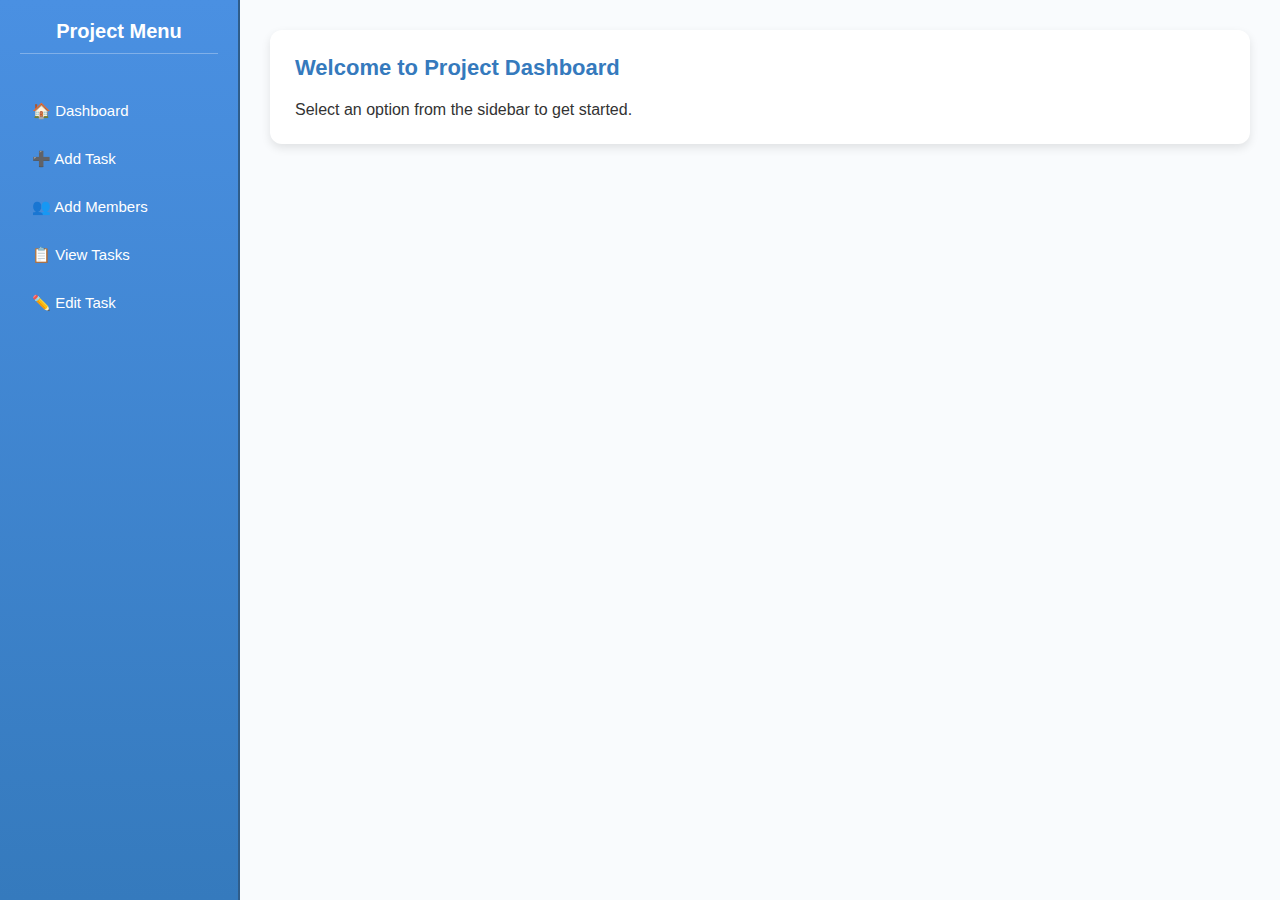
<file: projecttask.html>
<!DOCTYPE html>
<html lang="en">
<head>
  <meta charset="UTF-8">
  <title>Project Dashboard</title>
  <link rel="stylesheet" href="style.css">
</head>
<body>
  <div class="container">

    <!-- Sidebar -->
    <aside class="sidebar">
      <h2>Project Menu</h2>
      <ul>
        <li onclick="showPage('dashboard')">🏠 Dashboard</li>
        <li onclick="showPage('addTask')">➕ Add Task</li>
        <li onclick="showPage('addMember')">👥 Add Members</li>
        <li onclick="showPage('viewTasks')">📋 View Tasks</li>
        <li onclick="showPage('editTask')">✏️ Edit Task</li>
      </ul>
    </aside>

    <!-- Main content -->
    <main class="content" id="mainContent">
      <!-- Dynamic pages will be injected here -->
    </main>
  </div>

  <script>
    const API_BASE = "http://localhost:5000"; // Change to your backend

    const pages = {
      dashboard: `
        <section class="section">
          <h2>Welcome to Project Dashboard</h2>
          <p>Select an option from the sidebar to get started.</p>
        </section>
      `,
      addTask: `
        <section class="section">
          <h2>Add Task</h2>
          <form id="taskForm">
            <input type="text" name="name" placeholder="Task Name" required>
            <input type="text" name="tags" placeholder="Tags (comma separated)">
            <input type="date" name="deadline">
            <select name="priority">
              <option>Low</option>
              <option>Medium</option>
              <option>High</option>
            </select>
            <select name="assignee" id="assigneeDropdown" required>
              <option value="">-- Select Member --</option>
            </select>
            <select name="role" required>
              <option value="">-- Select Role --</option>
              <option value="Developer">Developer</option>
              <option value="Tester">Tester</option>
              <option value="Designer">Designer</option>
              <option value="Manager">Manager</option>
            </select>
            <textarea name="description" placeholder="Description"></textarea>
            <button type="submit">Add Task</button>
          </form>
        </section>
      `,
      addMember: `
        <section class="section">
          <h2>Add Member to Project</h2>
          <form id="memberForm">
            <input type="text" name="name" placeholder="Member Name" required>
            <input type="email" name="email" placeholder="Member Email" required>
            <select name="role" required>
              <option value="">-- Select Role --</option>
              <option value="Developer">Developer</option>
              <option value="Tester">Tester</option>
              <option value="Designer">Designer</option>
              <option value="Manager">Manager</option>
            </select>
            <button type="submit">Add Member</button>
          </form>
          <h3>Current Members</h3>
          <ul id="memberList"></ul>
        </section>
      `,
      viewTasks: `
        <section class="section">
          <h2>Assigned Tasks</h2>
          <table id="taskTable">
            <thead>
              <tr>
                <th>Name</th>
                <th>Assignee</th>
                <th>Deadline</th>
                <th>Status</th>
              </tr>
            </thead>
            <tbody></tbody>
          </table>
        </section>
      `,
      editTask: `
        <section class="section">
          <h2>Edit Task</h2>
          <form id="editTaskForm">
            <input type="number" name="task_id" placeholder="Task ID" required>
            <input type="text" name="name" placeholder="New Task Name">
            <select name="status">
              <option value="Pending">Pending</option>
              <option value="In Progress">In Progress</option>
              <option value="Completed">Completed</option>
            </select>
            <button type="submit">Update Task</button>
          </form>
        </section>
      `
    };

    function showPage(page) {
      const main = document.getElementById("mainContent");
      main.innerHTML = pages[page];

      // Load dynamic content if needed
      if (page === "addTask") loadMembers();
      if (page === "addMember") loadMembersList();
      if (page === "viewTasks") loadTasks();
      if (page === "editTask") console.log("Edit page loaded");
    }

    // Add Task
    document.body.addEventListener("submit", async e => {
      if (e.target.id === "taskForm") {
        e.preventDefault();
        const formData = Object.fromEntries(new FormData(e.target).entries());
        const res = await fetch(`${API_BASE}/tasks`, {
          method: "POST",
          headers: { "Content-Type": "application/json" },
          body: JSON.stringify(formData)
        });
        const data = await res.json();
        alert(data.message || "Task added!");
        e.target.reset();
      }

      if (e.target.id === "memberForm") {
        e.preventDefault();
        const formData = Object.fromEntries(new FormData(e.target).entries());
        const res = await fetch(`${API_BASE}/projects/1/members`, {
          method: "POST",
          headers: { "Content-Type": "application/json" },
          body: JSON.stringify(formData)
        });
        const data = await res.json();
        alert(data.message || "Member added!");
        e.target.reset();
        loadMembersList();
      }

      if (e.target.id === "editTaskForm") {
        e.preventDefault();
        const formData = Object.fromEntries(new FormData(e.target).entries());
        const res = await fetch(`${API_BASE}/tasks/${formData.task_id}`, {
          method: "PUT",
          headers: { "Content-Type": "application/json" },
          body: JSON.stringify(formData)
        });
        const data = await res.json();
        alert(data.message || "Task updated!");
        e.target.reset();
      }
    });

    // Load Members Dropdown
    async function loadMembers() {
      try {
        const res = await fetch(`${API_BASE}/projects/1/members`);
        const members = await res.json();
        const dropdown = document.getElementById("assigneeDropdown");
        dropdown.innerHTML = `<option value="">-- Select Member --</option>`;
        members.forEach(m => {
          const option = document.createElement("option");
          option.value = m.id;
          option.textContent = m.name;
          dropdown.appendChild(option);
        });
      } catch (err) { console.error(err); }
    }

    // Load Member List
    async function loadMembersList() {
      try {
        const res = await fetch(`${API_BASE}/projects/1/members`);
        const members = await res.json();
        const list = document.getElementById("memberList");
        list.innerHTML = "";
        members.forEach(m => {
          const li = document.createElement("li");
          li.textContent = `${m.name} (${m.role})`;
          list.appendChild(li);
        });
      } catch (err) { console.error(err); }
    }

    // Load Tasks Table
    async function loadTasks() {
      try {
        const res = await fetch(`${API_BASE}/projects/1/tasks`);
        const tasks = await res.json();
        const tbody = document.querySelector("#taskTable tbody");
        tbody.innerHTML = "";
        tasks.forEach(task => {
          tbody.innerHTML += `
            <tr>
              <td>${task.name}</td>
              <td>${task.assignee_name || "Unassigned"}</td>
              <td>${task.deadline || "-"}</td>
              <td>${task.status}</td>
            </tr>
          `;
        });
      } catch (err) { console.error(err); }
    }

    // Load default page
    showPage("dashboard");
  </script>
</body>
</html>
</file>
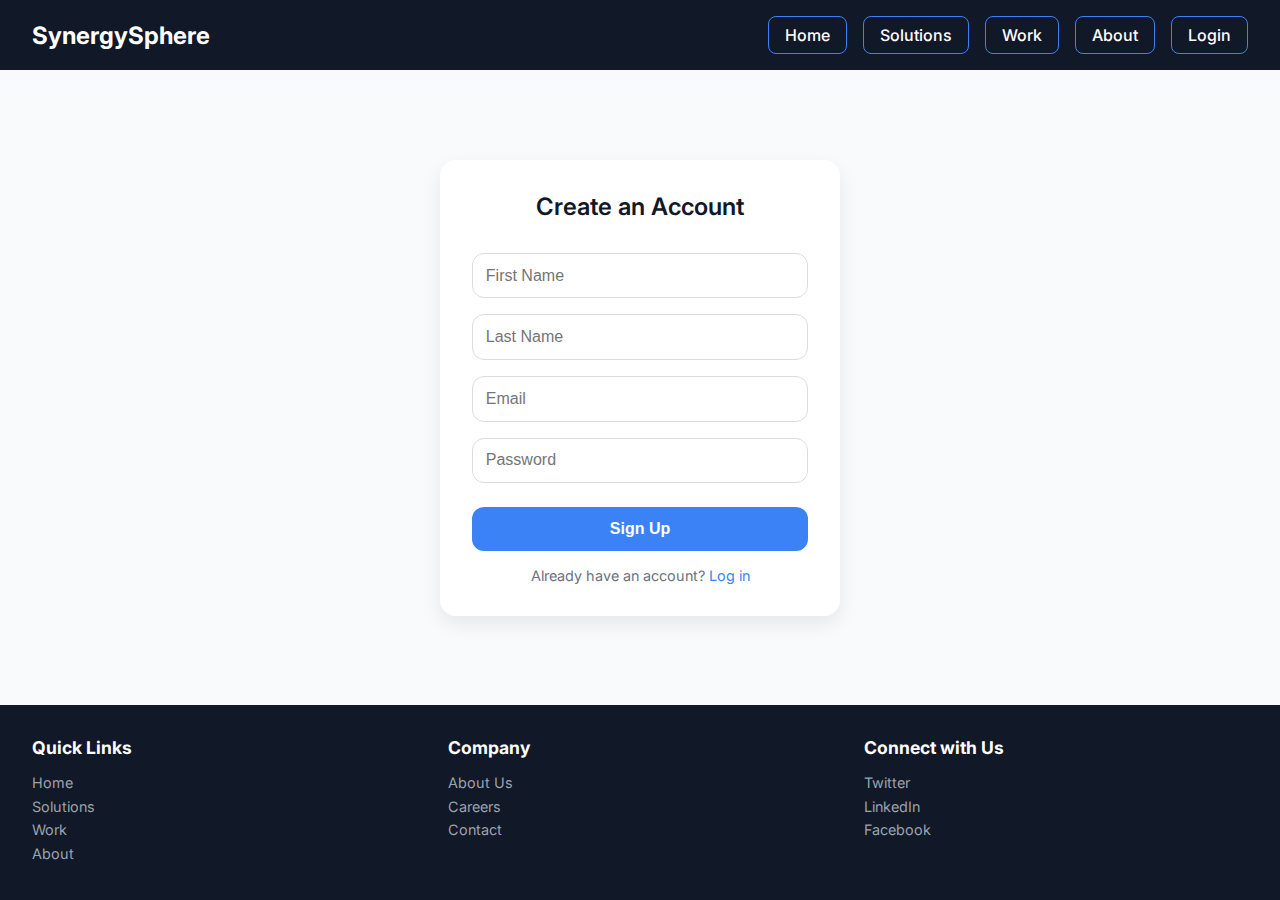
<file: signup.html>
<!DOCTYPE html>
<html lang="en">
<head>
  <meta charset="UTF-8">
  <meta name="viewport" content="width=device-width, initial-scale=1.0">
  <title>SynergySphere - Sign Up</title>
  <link href="https://fonts.googleapis.com/css2?family=Inter:wght@400;600;700&display=swap" rel="stylesheet">
  <style>
    /* ===== General Styles ===== */
    * {
      margin: 0;
      padding: 0;
      box-sizing: border-box;
    }
    body {
      font-family: 'Inter', sans-serif;
      background: #f9fafb;
      color: #111827;
      display: flex;
      flex-direction: column;
      min-height: 100vh;
    }

    a {
      text-decoration: none;
      color: #3B82F6;
      transition: 0.3s;
    }
    a:hover {
      color: #2563EB;
    }

    /* ===== Navbar ===== */
    .navbar {
      display: flex;
      justify-content: space-between;
      align-items: center;
      padding: 1rem 2rem;
      background: #111827;
      color: #fff;
    }
    .navbar h1 {
      font-size: 1.5rem;
      font-weight: 700;
    }
    .nav-links {
      display: flex;
      gap: 1rem;
    }
    .nav-links a {
      color: #fff;
      font-weight: 500;
      padding: 0.5rem 1rem;
      border: 1px solid #3B82F6;
      border-radius: 8px;
      background: transparent;
      transition: all 0.3s ease;
    }
    .nav-links a:hover {
      background: #3B82F6;
      color: #fff;
      transform: translateY(-2px);
      box-shadow: 0 4px 8px rgba(0,0,0,0.2);
    }

    /* ===== Form Container ===== */
    .form-container {
      flex: 1;
      display: flex;
      justify-content: center;
      align-items: center;
      padding: 2rem;
    }
    .form-box {
      background: #fff;
      padding: 2rem;
      border-radius: 16px;
      box-shadow: 0 8px 20px rgba(0,0,0,0.08);
      width: 100%;
      max-width: 400px;
      text-align: center;
    }
    .form-box h2 {
      margin-bottom: 1.5rem;
      font-weight: 600;
    }
    .form-box input {
      width: 100%;
      padding: 0.8rem;
      margin: 0.5rem 0;
      border: 1px solid #ddd;
      border-radius: 12px;
      font-size: 1rem;
    }
    .form-box input:focus {
      border-color: #3B82F6;
      outline: none;
      box-shadow: 0 0 0 3px rgba(59,130,246,0.2);
    }
    .form-box button {
      width: 100%;
      padding: 0.8rem;
      margin-top: 1rem;
      background: #3B82F6;
      color: #fff;
      border: none;
      border-radius: 12px;
      font-size: 1rem;
      font-weight: 600;
      cursor: pointer;
      transition: 0.3s;
    }
    .form-box button:hover {
      background: #2563EB;
    }
    .alt-text {
      margin-top: 1rem;
      font-size: 0.9rem;
      color: #6B7280;
    }

    /* ===== Footer ===== */
    footer {
      background: #111827;
      color: #fff;
      padding: 2rem;
      display: flex;
      justify-content: space-between;
      flex-wrap: wrap;
      gap: 2rem;
    }
    footer div {
      flex: 1;
      min-width: 150px;
    }
    footer h4 {
      margin-bottom: 1rem;
      font-size: 1.1rem;
    }
    footer a {
      display: block;
      margin: 0.4rem 0;
      color: #9CA3AF;
      font-size: 0.9rem;
    }
    footer a:hover {
      color: #fff;
    }
  </style>
</head>
<body>
  
  <!-- ===== Navbar ===== -->
  <nav class="navbar">
    <h1>SynergySphere</h1>
    <div class="nav-links">
      <a href="index.html">Home</a>
      <a href="solutions.html">Solutions</a>
      <a href="work.html">Work</a>
      <a href="about.html">About</a>
      <a href="login.html">Login</a>
    </div>
  </nav>

  <!-- ===== Sign Up Form ===== -->
  <div class="form-container">
    <div class="form-box">
      <h2>Create an Account</h2>
      <form action="dashboard.html" method="POST">
        <input type="text" placeholder="First Name" name="first_name" required>
        <input type="text" placeholder="Last Name" name="last_name" required>
        <input type="email" placeholder="Email" name="email" required>
        <input type="password" placeholder="Password" name="password" required>
        <button type="submit">Sign Up</button>
      </form>
      <div class="alt-text">
        Already have an account? <a href="login.html">Log in</a>
      </div>
    </div>
  </div>

  <!-- ===== Footer ===== -->
  <footer>
    <div>
      <h4>Quick Links</h4>
      <a href="index.html">Home</a>
      <a href="solutions.html">Solutions</a>
      <a href="work.html">Work</a>
      <a href="about.html">About</a>
    </div>
    <div>
      <h4>Company</h4>
      <a href="about.html">About Us</a>
      <a href="careers.html">Careers</a>
      <a href="contact.html">Contact</a>
    </div>
    <div>
      <h4>Connect with Us</h4>
      <a href="https://twitter.com" target="_blank">Twitter</a>
      <a href="https://linkedin.com" target="_blank">LinkedIn</a>
      <a href="https://facebook.com" target="_blank">Facebook</a>
    </div>
  </footer>

</body>
</html>
</file>
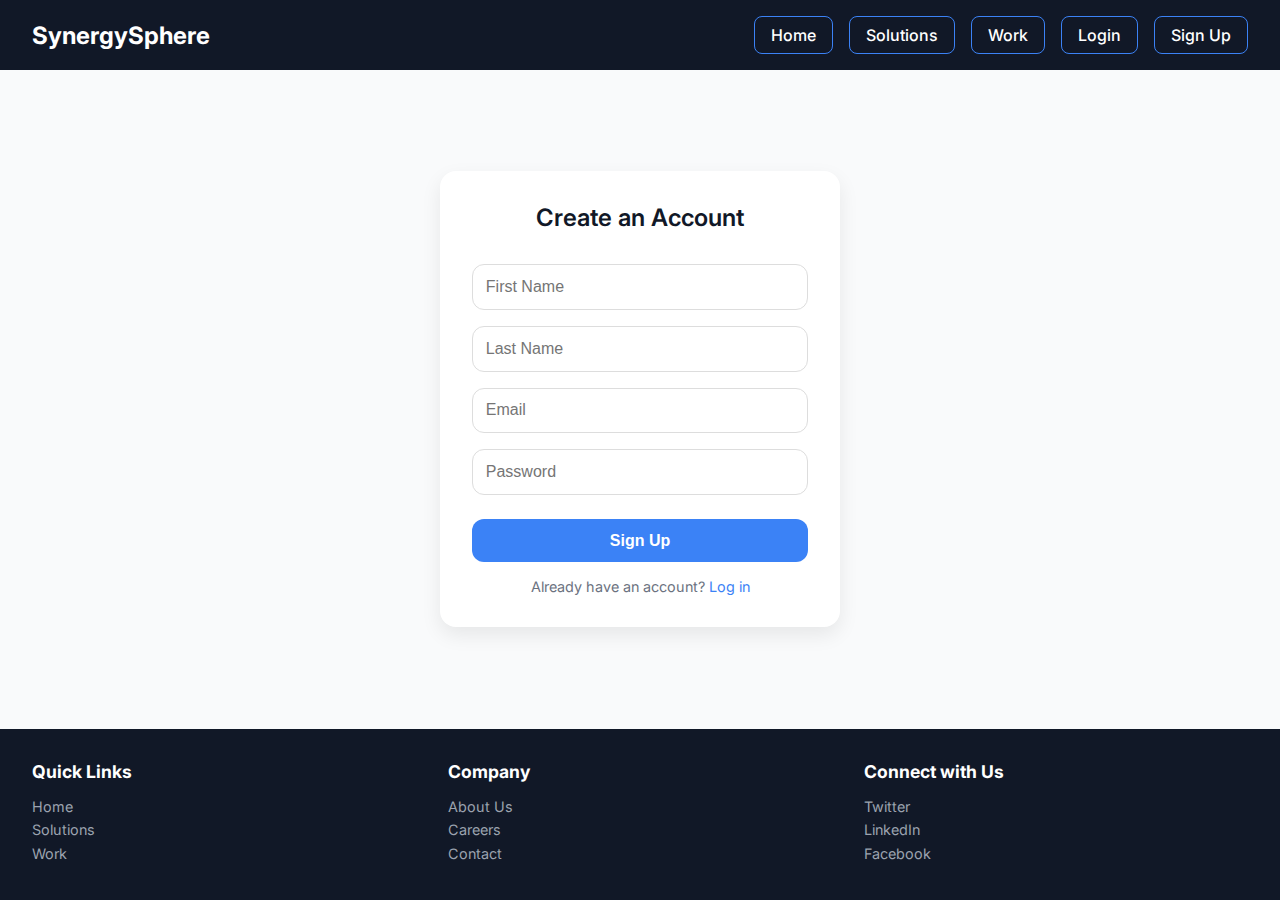
<file: trial.html>
<!DOCTYPE html>
<html lang="en">
<head>
  <meta charset="UTF-8">
  <meta name="viewport" content="width=device-width, initial-scale=1.0">
  <title>SynergySphere - Sign Up</title>
  <link href="https://fonts.googleapis.com/css2?family=Inter:wght@400;600;700&display=swap" rel="stylesheet">
  <style>
    /* ===== General Styles ===== */
    * {
      margin: 0;
      padding: 0;
      box-sizing: border-box;
    }
    body {
      font-family: 'Inter', sans-serif;
      background: #f9fafb;
      color: #111827;
      display: flex;
      flex-direction: column;
      min-height: 100vh;
    }

    a {
      text-decoration: none;
      color: #3B82F6;
      transition: 0.3s;
    }
    a:hover {
      color: #2563EB;
    }

    /* ===== Navbar ===== */
    .navbar {
      display: flex;
      justify-content: space-between;
      align-items: center;
      padding: 1rem 2rem;
      background: #111827;
      color: #fff;
    }
    .navbar h1 {
      font-size: 1.5rem;
      font-weight: 700;
    }
    .nav-links {
      display: flex;
      gap: 1rem;
    }
    .nav-links a {
      color: #fff;
      font-weight: 500;
      padding: 0.5rem 1rem;
      border: 1px solid #3B82F6;
      border-radius: 8px;
      background: transparent;
      transition: all 0.3s ease;
    }
    .nav-links a:hover {
      background: #3B82F6;
      color: #fff;
      transform: translateY(-2px);
      box-shadow: 0 4px 8px rgba(0,0,0,0.2);
    }

    /* ===== Form Container ===== */
    .form-container {
      flex: 1;
      display: flex;
      justify-content: center;
      align-items: center;
      padding: 2rem;
    }
    .form-box {
      background: #fff;
      padding: 2rem;
      border-radius: 16px;
      box-shadow: 0 8px 20px rgba(0,0,0,0.08);
      width: 100%;
      max-width: 400px;
      text-align: center;
    }
    .form-box h2 {
      margin-bottom: 1.5rem;
      font-weight: 600;
    }
    .form-box input {
      width: 100%;
      padding: 0.8rem;
      margin: 0.5rem 0;
      border: 1px solid #ddd;
      border-radius: 12px;
      font-size: 1rem;
    }
    .form-box input:focus {
      border-color: #3B82F6;
      outline: none;
      box-shadow: 0 0 0 3px rgba(59,130,246,0.2);
    }
    .form-box button {
      width: 100%;
      padding: 0.8rem;
      margin-top: 1rem;
      background: #3B82F6;
      color: #fff;
      border: none;
      border-radius: 12px;
      font-size: 1rem;
      font-weight: 600;
      cursor: pointer;
      transition: 0.3s;
    }
    .form-box button:hover {
      background: #2563EB;
    }
    .alt-text {
      margin-top: 1rem;
      font-size: 0.9rem;
      color: #6B7280;
    }

    /* ===== Footer ===== */
    footer {
      background: #111827;
      color: #fff;
      padding: 2rem;
      display: flex;
      justify-content: space-between;
      flex-wrap: wrap;
      gap: 2rem;
    }
    footer div {
      flex: 1;
      min-width: 150px;
    }
    footer h4 {
      margin-bottom: 1rem;
      font-size: 1.1rem;
    }
    footer a {
      display: block;
      margin: 0.4rem 0;
      color: #9CA3AF;
      font-size: 0.9rem;
    }
    footer a:hover {
      color: #fff;
    }
  </style>
</head>
<body>
  
  <!-- ===== Navbar ===== -->
  <nav class="navbar">
    <h1>SynergySphere</h1>
    <div class="nav-links">
      <a href="index.html">Home</a>
      <a href="solutions.html">Solutions</a>
      <a href="work.html">Work</a>
      <a href="login.html">Login</a>
      <a href="signup.html">Sign Up</a>
    </div>
  </nav>

  <!-- ===== Sign Up Form ===== -->
  <div class="form-container">
    <div class="form-box">
      <h2>Create an Account</h2>
      <form action="dashboard.html" method="GET">
        <input type="text" placeholder="First Name" required>
        <input type="text" placeholder="Last Name" required>
        <input type="email" placeholder="Email" required>
        <input type="password" placeholder="Password" required>
        <button type="submit">Sign Up</button>
      </form>
      <div class="alt-text">
        Already have an account? <a href="login.html">Log in</a>
      </div>
    </div>
  </div>

  <!-- ===== Footer ===== -->
  <footer>
    <div>
      <h4>Quick Links</h4>
      <a href="#">Home</a>
      <a href="#">Solutions</a>
      <a href="#">Work</a>
    </div>
    <div>
      <h4>Company</h4>
      <a href="#">About Us</a>
      <a href="#">Careers</a>
      <a href="#">Contact</a>
    </div>
    <div>
      <h4>Connect with Us</h4>
      <a href="#">Twitter</a>
      <a href="#">LinkedIn</a>
      <a href="#">Facebook</a>
    </div>
  </footer>

</body>
</html>
</file>
<file: style.css>
/* General Reset */
* {
  margin: 0;
  padding: 0;
  box-sizing: border-box;
}

body {
  font-family: "Segoe UI", Tahoma, Geneva, Verdana, sans-serif;
  background: #eef2f7;
  color: #333;
}

/* Layout */
.container {
  display: flex;
  height: 100vh;
}

/* Sidebar */
.sidebar {
  width: 240px;
  background: linear-gradient(180deg, #4a90e2, #357abd);
  color: #fff;
  padding: 20px;
  display: flex;
  flex-direction: column;
  border-right: 2px solid #2f5d8a;
}

.sidebar h2 {
  margin-bottom: 30px;
  font-size: 20px;
  text-align: center;
  border-bottom: 1px solid rgba(255, 255, 255, 0.3);
  padding-bottom: 10px;
}

.sidebar ul {
  list-style: none;
  padding: 0;
}

.sidebar li {
  padding: 12px;
  margin: 6px 0;
  cursor: pointer;
  border-radius: 6px;
  font-size: 15px;
  transition: all 0.3s;
}

.sidebar li:hover {
  background: rgba(255, 255, 255, 0.2);
  transform: translateX(5px);
}

/* Content */
.content {
  flex: 1;
  padding: 30px;
  background: #f9fbfd;
  overflow-y: auto;
}

/* Section Card */
.section {
  background: #fff;
  padding: 25px;
  border-radius: 12px;
  box-shadow: 0 4px 10px rgba(0,0,0,0.1);
  margin-bottom: 20px;
  transition: all 0.3s ease-in-out;
}

.section h2 {
  margin-bottom: 20px;
  color: #357abd;
  font-size: 22px;
}

/* Forms */
form {
  display: flex;
  flex-direction: column;
  gap: 12px;
  width: 100%;
  max-width: 400px;
}

form input, form select, form textarea {
  padding: 10px 12px;
  font-size: 14px;
  border: 1px solid #ccc;
  border-radius: 6px;
  outline: none;
  transition: border 0.2s;
}

form input:focus, form select:focus, form textarea:focus {
  border-color: #4a90e2;
}

form button {
  padding: 10px;
  font-size: 15px;
  border: none;
  border-radius: 6px;
  background: #4a90e2;
  color: white;
  font-weight: bold;
  cursor: pointer;
  transition: background 0.3s;
}

form button:hover {
  background: #357abd;
}

/* Task Table */
#taskTable {
  width: 100%;
  border-collapse: collapse;
  margin-top: 15px;
}

#taskTable th, #taskTable td {
  border: 1px solid #ddd;
  padding: 10px;
  text-align: center;
  font-size: 14px;
}

#taskTable th {
  background: #4a90e2;
  color: white;
}

#taskTable tr:nth-child(even) {
  background: #f3f6fa;
}

#taskTable tr:hover {
  background: #e8f0fc;
}

/* Member List */
#memberList {
  list-style: none;
  margin-top: 15px;
  padding: 0;
}

#memberList li {
  padding: 8px 10px;
  background: #f4f7fb;
  border: 1px solid #dbe3f0;
  border-radius: 6px;
  margin-bottom: 8px;
  transition: background 0.3s;
}

#memberList li:hover {
  background: #eaf2fb;
}
git status
</file>
